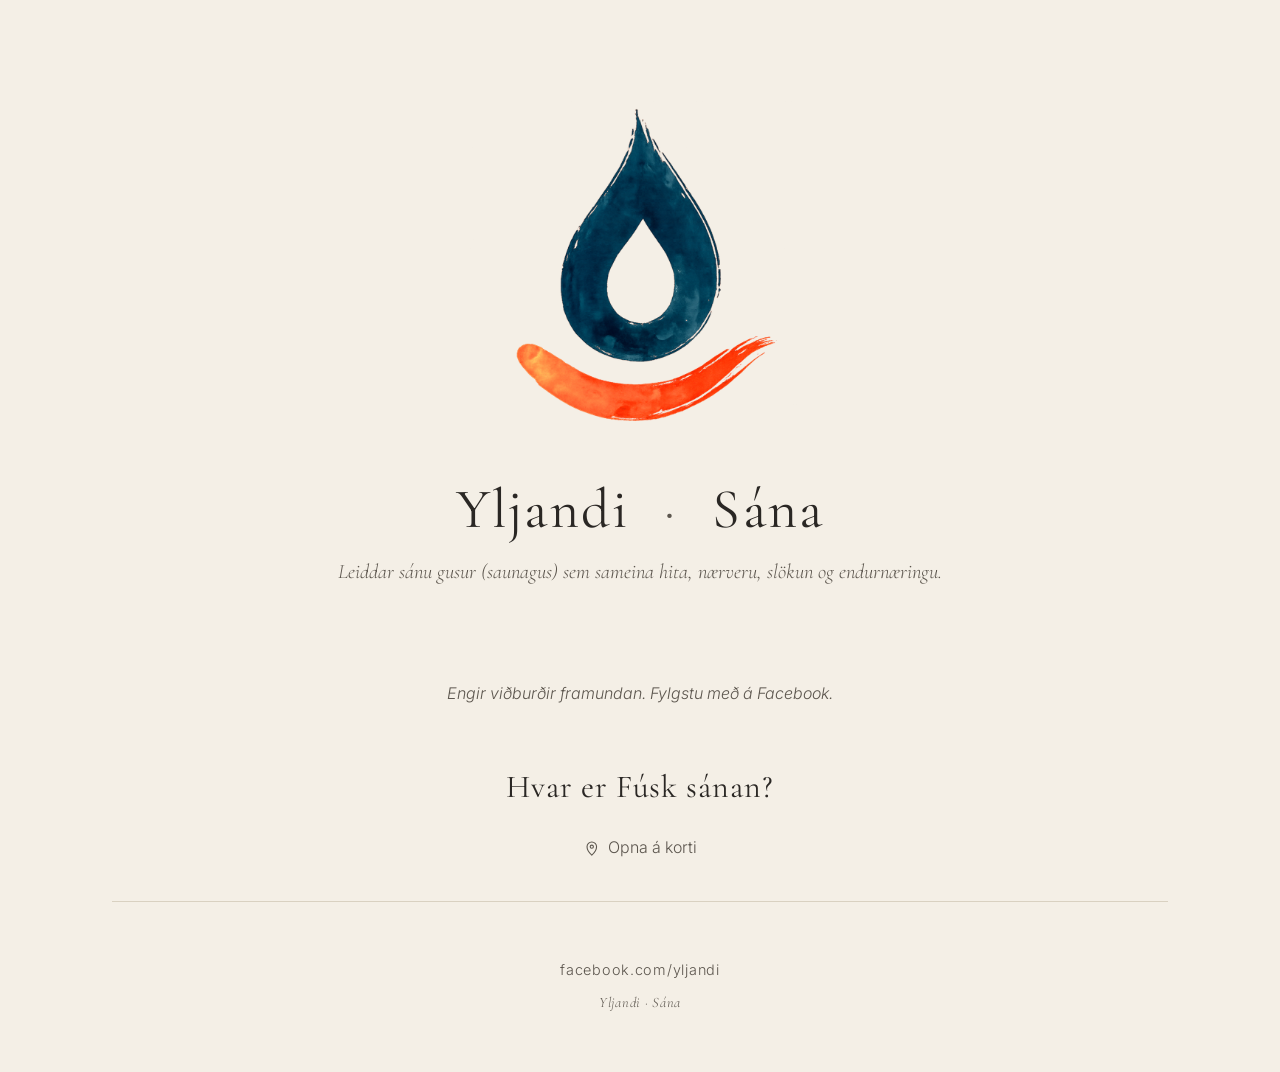
<file: index.html>
<!DOCTYPE html>
<html lang="is">
<head>
  <meta charset="UTF-8">
  <meta name="viewport" content="width=device-width, initial-scale=1.0">

  <!-- Google tag (gtag.js) -->
  <script async src="https://www.googletagmanager.com/gtag/js?id=G-3DTW8VVY69"></script>
  <script>
    window.dataLayer = window.dataLayer || [];
    function gtag(){dataLayer.push(arguments);}
    gtag('js', new Date());

    gtag('config', 'G-3DTW8VVY69');
  </script>

  <title>Yljandi - Sána</title>
  <meta name="description" content="Leiddar sánu gusur (saunagus) sem sameina hita, nærveru, slökun og endurnæringu.">

  <link rel="icon" type="image/png" href="img/logo.png">

  <link rel="preconnect" href="https://fonts.googleapis.com">
  <link rel="preconnect" href="https://fonts.gstatic.com" crossorigin>
  <link href="https://fonts.googleapis.com/css2?family=Cormorant+Garamond:wght@300;400;500&family=Inter:wght@300;400;500&display=swap" rel="stylesheet">

  <link rel="stylesheet" href="css/style.css">
</head>
<body>

  <main>
    <header class="hero">
      <img class="hero__logo" src="img/logo.png" alt="Yljandi merki">
      <h1 class="hero__name">Yljandi <span class="hero__sep">·</span> Sána</h1>
      <p class="hero__tagline">Leiddar sánu gusur (saunagus) sem sameina hita, nærveru, slökun og endurnæringu.</p>
    </header>

    <section id="vidburdir" class="events">
      <div class="events__list" id="events-list">
        <p class="events__loading">Hleð viðburðum …</p>
      </div>
    </section>

    <section id="stadsetning" class="location">
      <div class="location__inner">
        <h2 class="location__title">Hvar er Fúsk sánan?</h2>
        <a class="location__link" href="https://www.google.com/maps/search/64.125124,+-21.947868?entry=tts&amp;g_ep=EgoyMDI2MDMyNC4wIPu8ASoASAFQAw%3D%3D&amp;skid=f0fe0b63-7267-4b24-aa25-c36c3277fb71" target="_blank" rel="noopener">
          <svg class="location__icon" viewBox="0 0 24 24" fill="none" stroke="currentColor" stroke-width="1.5" stroke-linecap="round" stroke-linejoin="round" aria-hidden="true"><path d="M12 22s-6.5-6-6.5-11.5a6.5 6.5 0 1 1 13 0C18.5 16 12 22 12 22z"/><circle cx="12" cy="10.5" r="2.2"/></svg>
          <span>Opna á korti</span>
        </a>
      </div>
    </section>
  </main>

  <footer class="footer">
    <a class="footer__link" href="https://facebook.com/yljandi" target="_blank" rel="noopener">facebook.com/yljandi</a>
    <p class="footer__note">Yljandi · Sána</p>
  </footer>

  <script src="js/main.js"></script>

  <!-- Cloudflare Web Analytics --><script defer src='https://static.cloudflareinsights.com/beacon.min.js' data-cf-beacon='{"token": "6e3139cad32f40d4ad0a85da6058dc0a"}'></script><!-- End Cloudflare Web Analytics -->
</body>
</html>
</file>
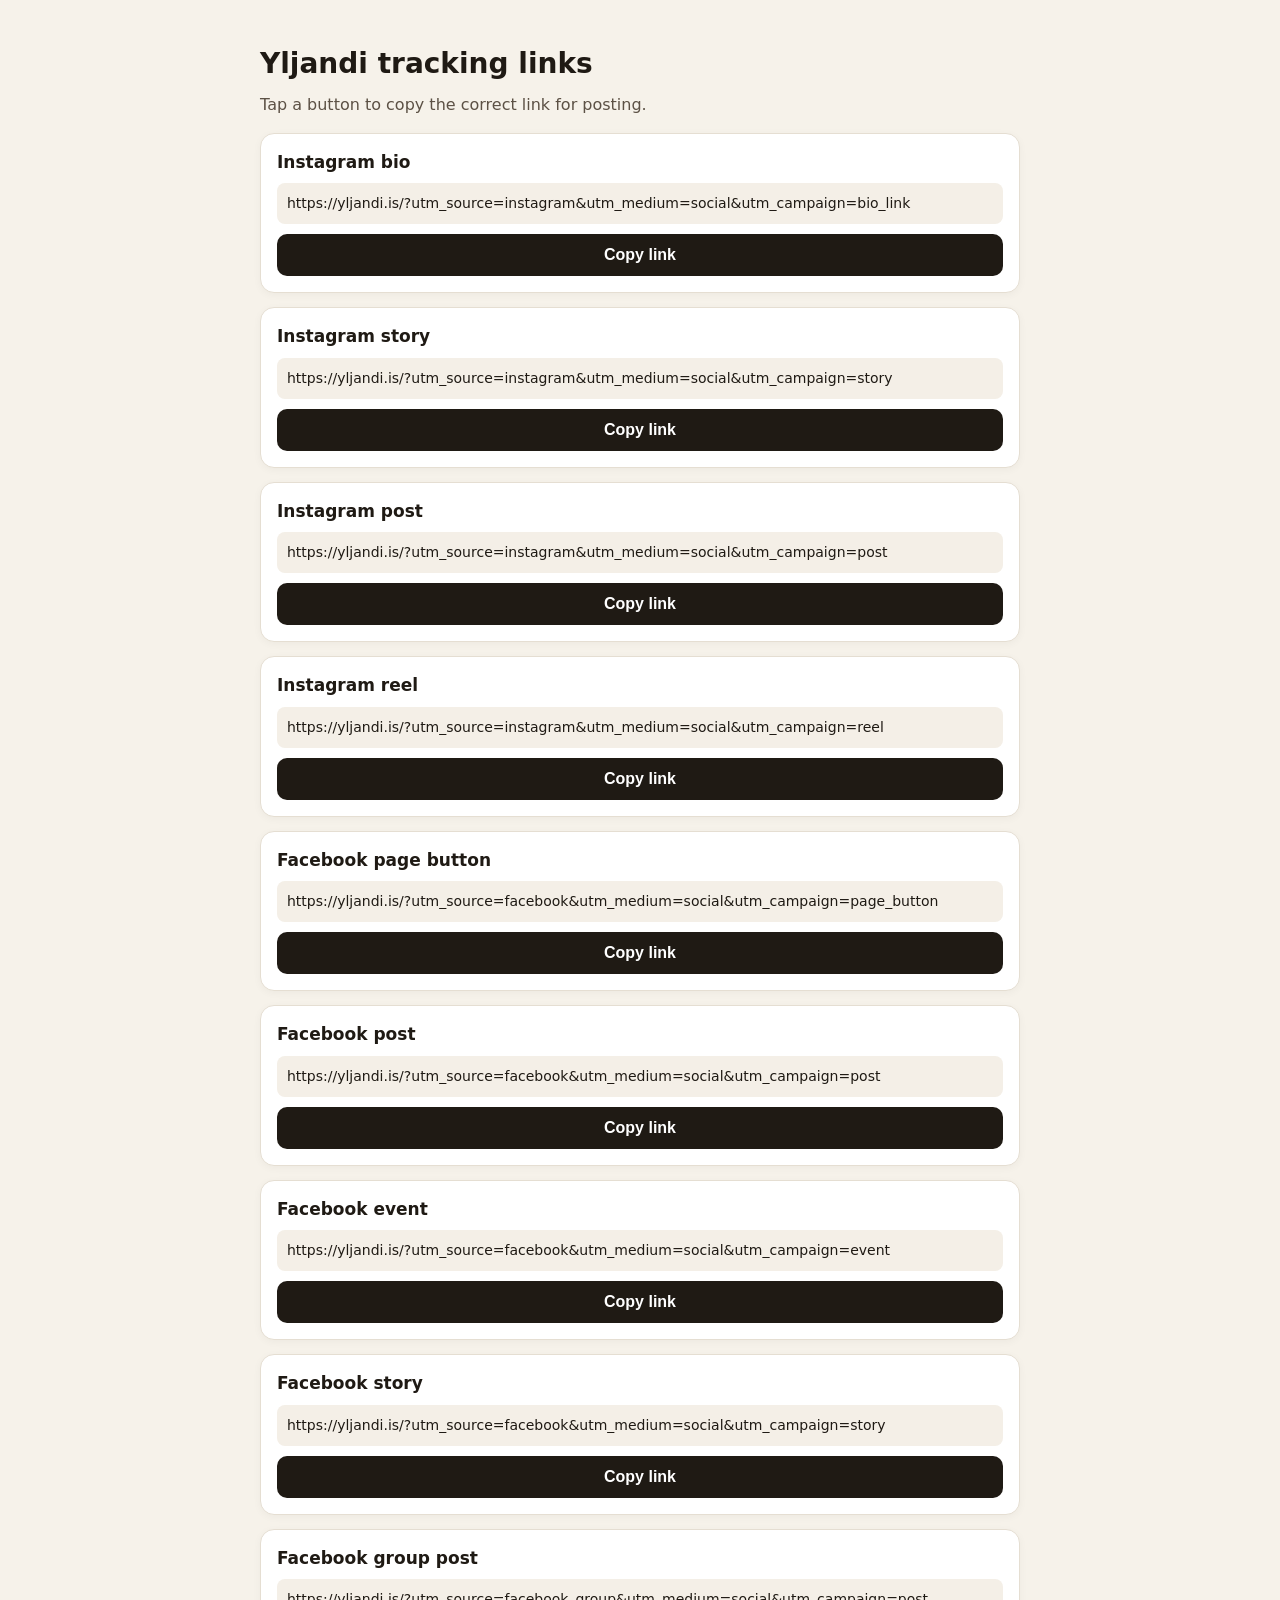
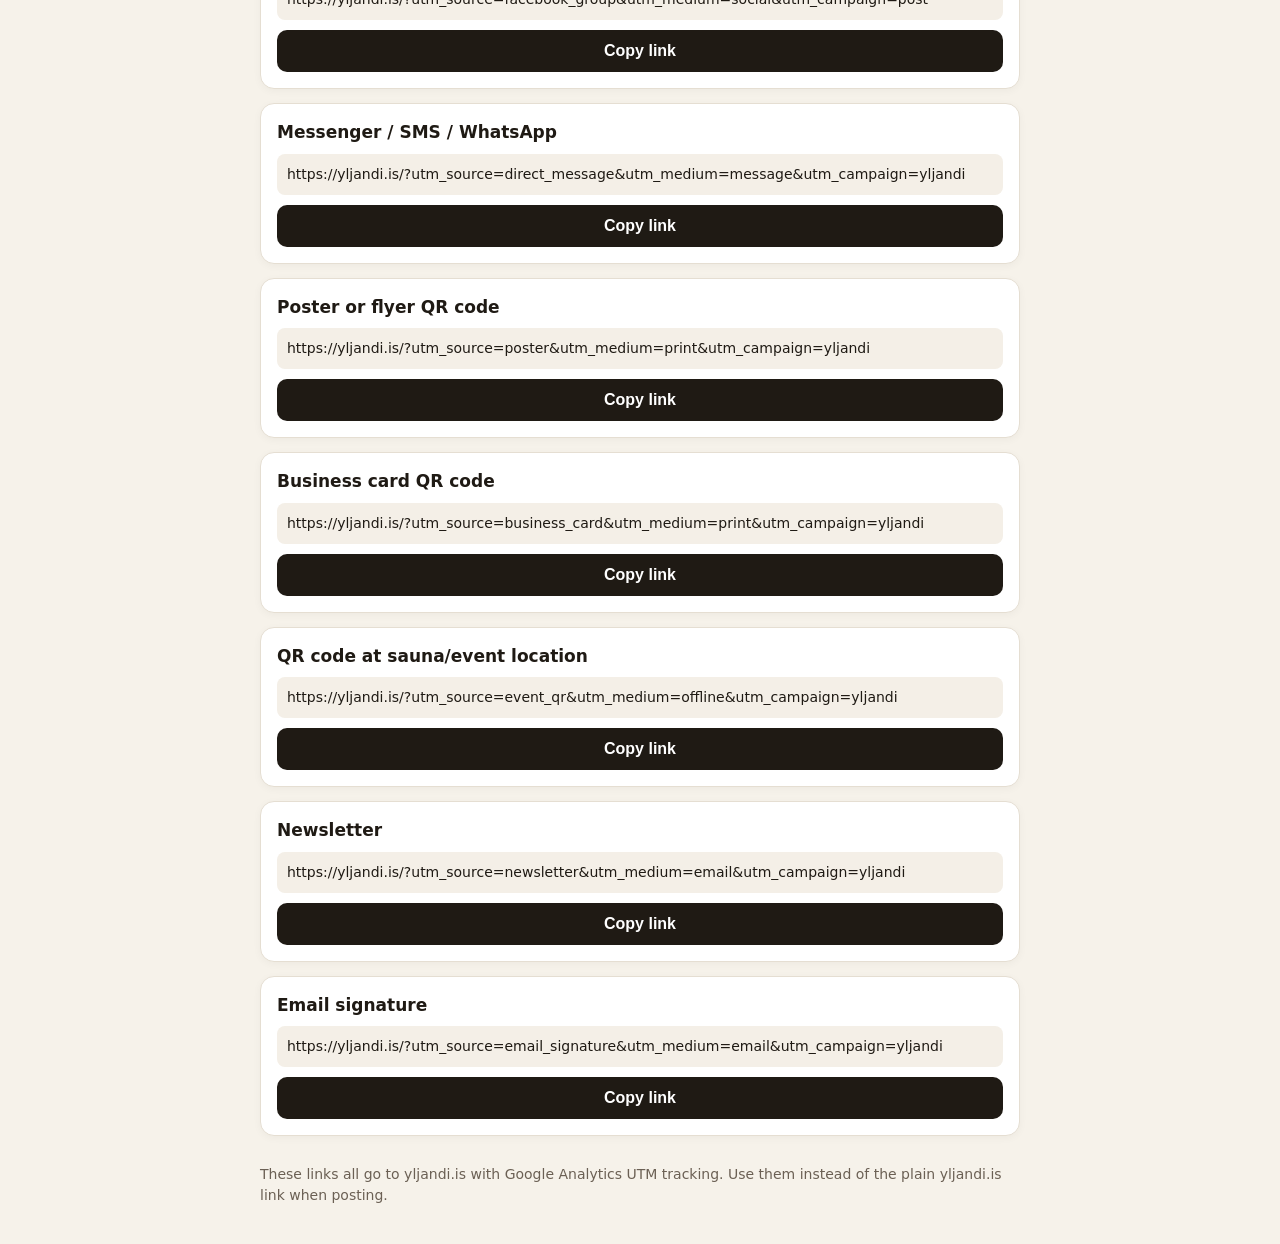
<file: _ga-links.html>
<!DOCTYPE html>
<html lang="en">
<head>
  <meta charset="UTF-8" />
  <meta name="viewport" content="width=device-width, initial-scale=1.0" />
  <title>Yljandi GA Links</title>

  <style>
    body {
      font-family: system-ui, -apple-system, BlinkMacSystemFont, "Segoe UI", sans-serif;
      background: #f6f2ea;
      color: #1f1a14;
      margin: 0;
      padding: 24px;
      line-height: 1.5;
    }

    .container {
      max-width: 760px;
      margin: 0 auto;
    }

    h1 {
      font-size: 28px;
      margin-bottom: 8px;
    }

    p {
      margin-top: 0;
      color: #5c5145;
    }

    .link-card {
      background: #ffffff;
      border: 1px solid #e5ded2;
      border-radius: 14px;
      padding: 16px;
      margin: 14px 0;
      box-shadow: 0 2px 8px rgba(0,0,0,0.04);
    }

    .link-title {
      font-weight: 700;
      margin-bottom: 8px;
      font-size: 17px;
    }

    .link-url {
      word-break: break-all;
      font-size: 14px;
      background: #f4efe7;
      padding: 10px;
      border-radius: 8px;
      margin-bottom: 10px;
    }

    button {
      width: 100%;
      border: none;
      border-radius: 10px;
      padding: 12px 14px;
      font-size: 16px;
      font-weight: 700;
      cursor: pointer;
      background: #1f1a14;
      color: white;
    }

    button:active {
      transform: scale(0.99);
    }

    .copied {
      background: #2f7d4f !important;
    }

    .note {
      margin-top: 28px;
      font-size: 14px;
      color: #6b6054;
    }
  </style>
</head>

<body>
  <div class="container">
    <h1>Yljandi tracking links</h1>
    <p>Tap a button to copy the correct link for posting.</p>

    <div id="links"></div>

    <p class="note">
      These links all go to yljandi.is with Google Analytics UTM tracking.
      Use them instead of the plain yljandi.is link when posting.
    </p>
  </div>

  <script>
    const links = [
      {
        title: "Instagram bio",
        url: "https://yljandi.is/?utm_source=instagram&utm_medium=social&utm_campaign=bio_link"
      },
      {
        title: "Instagram story",
        url: "https://yljandi.is/?utm_source=instagram&utm_medium=social&utm_campaign=story"
      },
      {
        title: "Instagram post",
        url: "https://yljandi.is/?utm_source=instagram&utm_medium=social&utm_campaign=post"
      },
      {
        title: "Instagram reel",
        url: "https://yljandi.is/?utm_source=instagram&utm_medium=social&utm_campaign=reel"
      },
      {
        title: "Facebook page button",
        url: "https://yljandi.is/?utm_source=facebook&utm_medium=social&utm_campaign=page_button"
      },
      {
        title: "Facebook post",
        url: "https://yljandi.is/?utm_source=facebook&utm_medium=social&utm_campaign=post"
      },
      {
        title: "Facebook event",
        url: "https://yljandi.is/?utm_source=facebook&utm_medium=social&utm_campaign=event"
      },
      {
        title: "Facebook story",
        url: "https://yljandi.is/?utm_source=facebook&utm_medium=social&utm_campaign=story"
      },
      {
        title: "Facebook group post",
        url: "https://yljandi.is/?utm_source=facebook_group&utm_medium=social&utm_campaign=post"
      },
      {
        title: "Messenger / SMS / WhatsApp",
        url: "https://yljandi.is/?utm_source=direct_message&utm_medium=message&utm_campaign=yljandi"
      },
      {
        title: "Poster or flyer QR code",
        url: "https://yljandi.is/?utm_source=poster&utm_medium=print&utm_campaign=yljandi"
      },
      {
        title: "Business card QR code",
        url: "https://yljandi.is/?utm_source=business_card&utm_medium=print&utm_campaign=yljandi"
      },
      {
        title: "QR code at sauna/event location",
        url: "https://yljandi.is/?utm_source=event_qr&utm_medium=offline&utm_campaign=yljandi"
      },
      {
        title: "Newsletter",
        url: "https://yljandi.is/?utm_source=newsletter&utm_medium=email&utm_campaign=yljandi"
      },
      {
        title: "Email signature",
        url: "https://yljandi.is/?utm_source=email_signature&utm_medium=email&utm_campaign=yljandi"
      }
    ];

    const container = document.getElementById("links");

    links.forEach((item) => {
      const card = document.createElement("div");
      card.className = "link-card";

      const title = document.createElement("div");
      title.className = "link-title";
      title.textContent = item.title;

      const url = document.createElement("div");
      url.className = "link-url";
      url.textContent = item.url;

      const button = document.createElement("button");
      button.textContent = "Copy link";

      button.addEventListener("click", async () => {
        try {
          await navigator.clipboard.writeText(item.url);
          button.textContent = "Copied!";
          button.classList.add("copied");

          setTimeout(() => {
            button.textContent = "Copy link";
            button.classList.remove("copied");
          }, 1500);
        } catch (err) {
          const textArea = document.createElement("textarea");
          textArea.value = item.url;
          document.body.appendChild(textArea);
          textArea.select();
          document.execCommand("copy");
          document.body.removeChild(textArea);

          button.textContent = "Copied!";
          button.classList.add("copied");

          setTimeout(() => {
            button.textContent = "Copy link";
            button.classList.remove("copied");
          }, 1500);
        }
      });

      card.appendChild(title);
      card.appendChild(url);
      card.appendChild(button);

      container.appendChild(card);
    });
  </script>
</body>
</html>
</file>
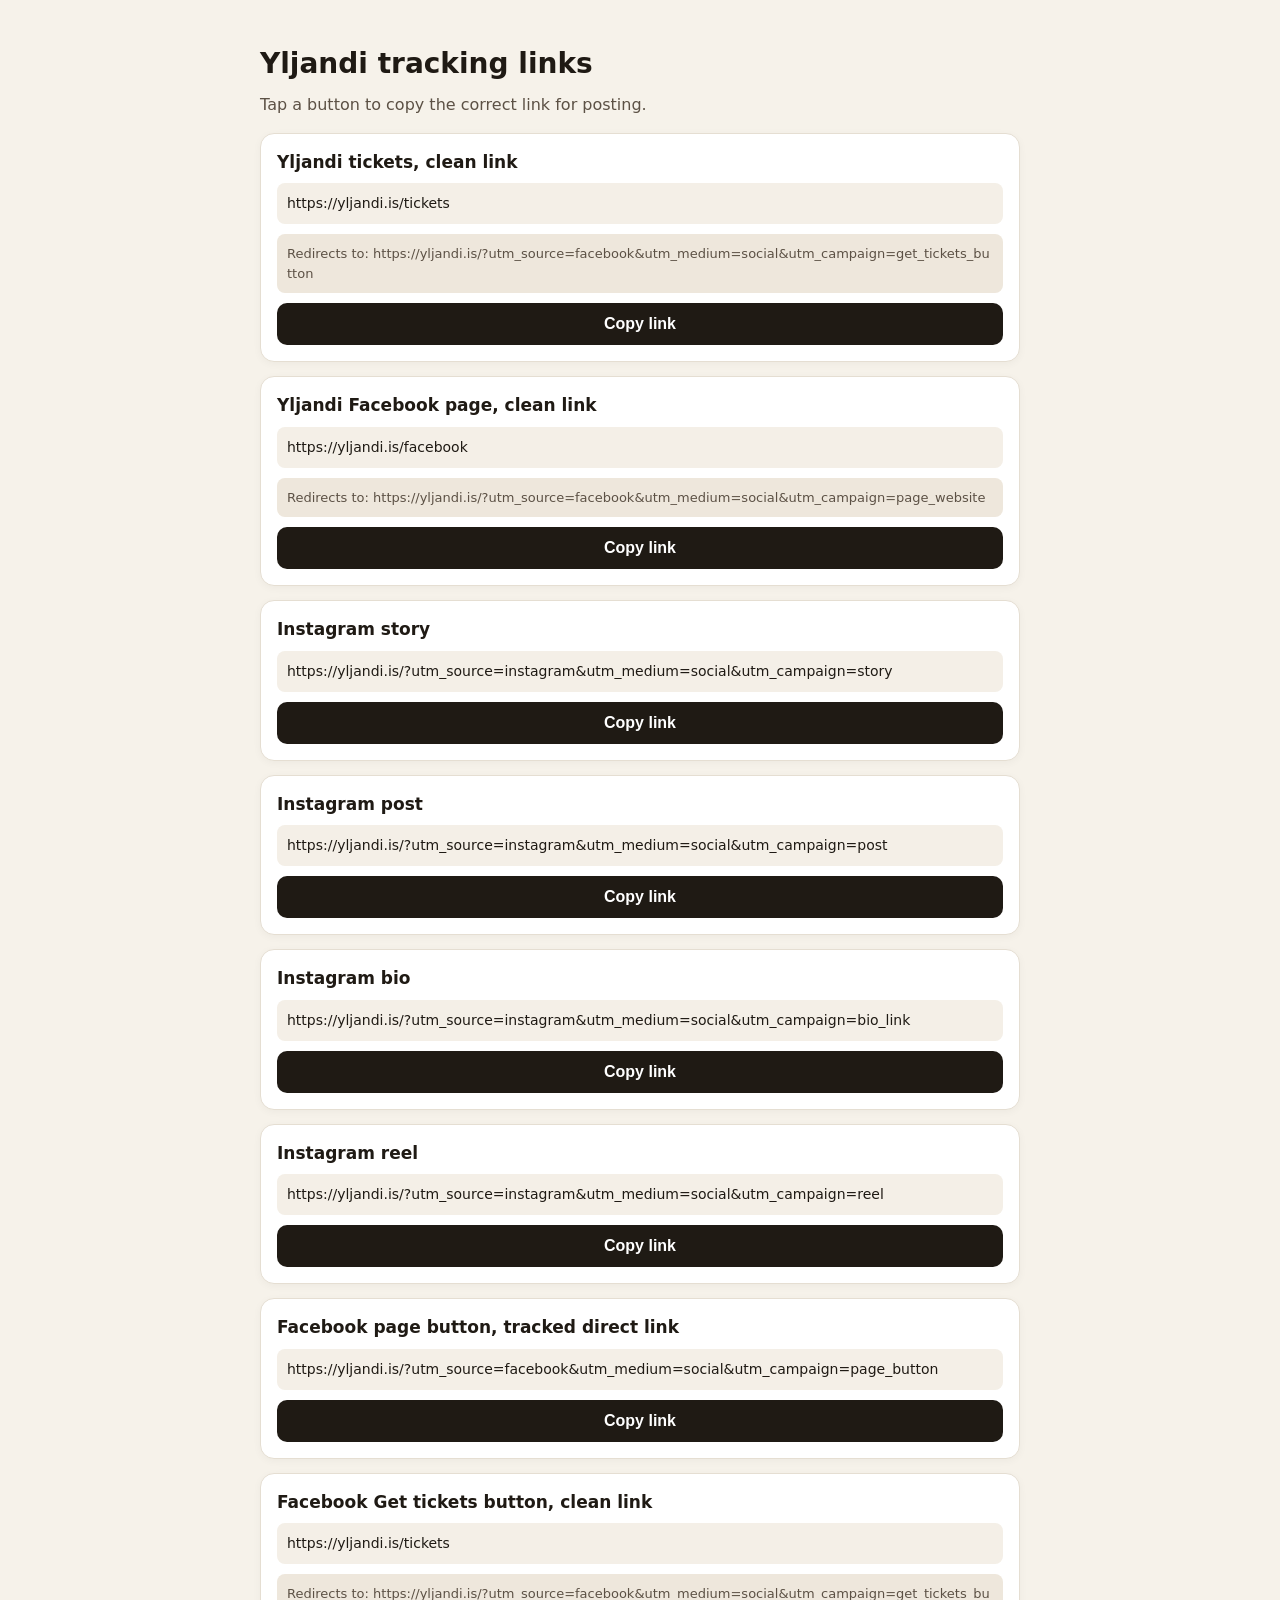
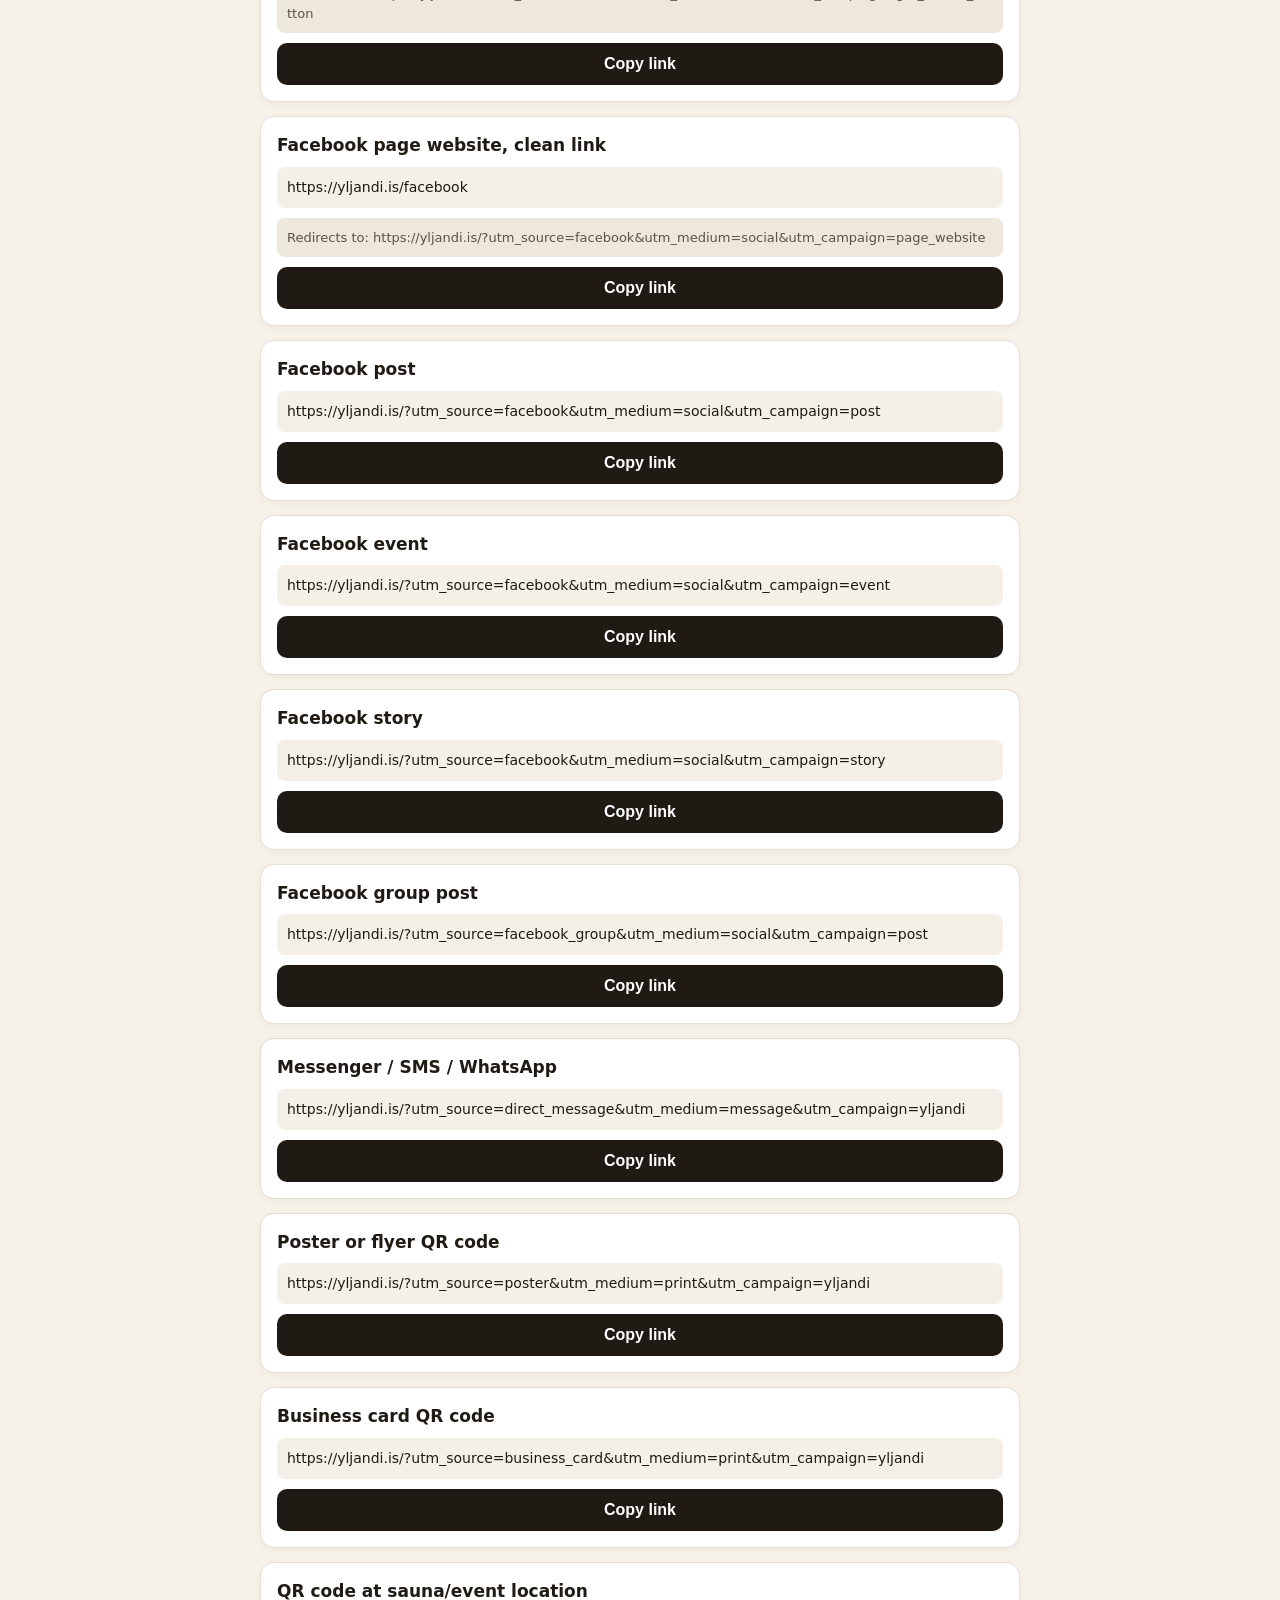
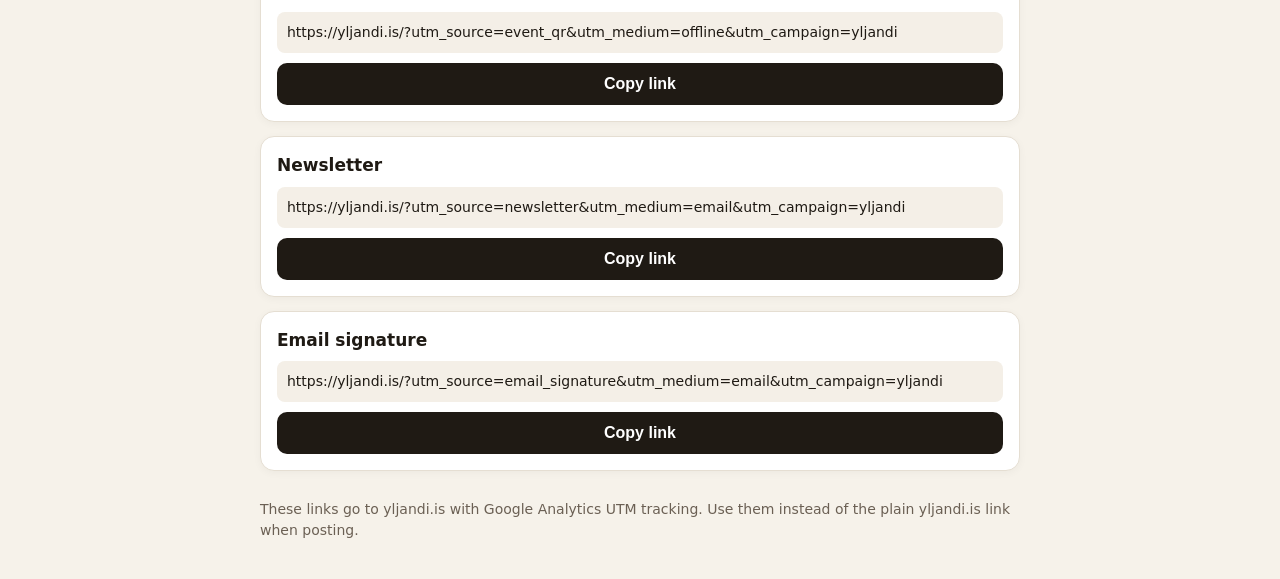
<file: ga-links.html>
<!DOCTYPE html>
<html lang="en">
<head>
  <meta charset="UTF-8" />
  <meta name="viewport" content="width=device-width, initial-scale=1.0" />
  <title>Yljandi GA Links</title>

  <style>
    body {
      font-family: system-ui, -apple-system, BlinkMacSystemFont, "Segoe UI", sans-serif;
      background: #f6f2ea;
      color: #1f1a14;
      margin: 0;
      padding: 24px;
      line-height: 1.5;
    }

    .container {
      max-width: 760px;
      margin: 0 auto;
    }

    h1 {
      font-size: 28px;
      margin-bottom: 8px;
    }

    p {
      margin-top: 0;
      color: #5c5145;
    }

    .link-card {
      background: #ffffff;
      border: 1px solid #e5ded2;
      border-radius: 14px;
      padding: 16px;
      margin: 14px 0;
      box-shadow: 0 2px 8px rgba(0,0,0,0.04);
    }

    .link-title {
      font-weight: 700;
      margin-bottom: 8px;
      font-size: 17px;
    }

    .link-url {
      word-break: break-all;
      font-size: 14px;
      background: #f4efe7;
      padding: 10px;
      border-radius: 8px;
      margin-bottom: 10px;
    }

    .link-description {
      word-break: break-all;
      font-size: 13px;
      background: #eee7dc;
      color: #5c5145;
      padding: 10px;
      border-radius: 8px;
      margin-bottom: 10px;
    }

    button {
      width: 100%;
      border: none;
      border-radius: 10px;
      padding: 12px 14px;
      font-size: 16px;
      font-weight: 700;
      cursor: pointer;
      background: #1f1a14;
      color: white;
    }

    button:active {
      transform: scale(0.99);
    }

    .copied {
      background: #2f7d4f !important;
    }

    .note {
      margin-top: 28px;
      font-size: 14px;
      color: #6b6054;
    }
  </style>
</head>

<body>
  <div class="container">
    <h1>Yljandi tracking links</h1>
    <p>Tap a button to copy the correct link for posting.</p>

    <div id="links"></div>

    <p class="note">
      These links go to yljandi.is with Google Analytics UTM tracking.
      Use them instead of the plain yljandi.is link when posting.
    </p>
  </div>

  <script>
    const links = [
      {
        title: "Yljandi tickets, clean link",
        url: "https://yljandi.is/tickets",
        description: "Redirects to: https://yljandi.is/?utm_source=facebook&utm_medium=social&utm_campaign=get_tickets_button"
      },
      {
        title: "Yljandi Facebook page, clean link",
        url: "https://yljandi.is/facebook",
        description: "Redirects to: https://yljandi.is/?utm_source=facebook&utm_medium=social&utm_campaign=page_website"
      },
      {
        title: "Instagram story",
        url: "https://yljandi.is/?utm_source=instagram&utm_medium=social&utm_campaign=story"
      },
      {
        title: "Instagram post",
        url: "https://yljandi.is/?utm_source=instagram&utm_medium=social&utm_campaign=post"
      },
      {
        title: "Instagram bio",
        url: "https://yljandi.is/?utm_source=instagram&utm_medium=social&utm_campaign=bio_link"
      },
      {
        title: "Instagram reel",
        url: "https://yljandi.is/?utm_source=instagram&utm_medium=social&utm_campaign=reel"
      },
      {
        title: "Facebook page button, tracked direct link",
        url: "https://yljandi.is/?utm_source=facebook&utm_medium=social&utm_campaign=page_button"
      },
      {
        title: "Facebook Get tickets button, clean link",
        url: "https://yljandi.is/tickets",
        description: "Redirects to: https://yljandi.is/?utm_source=facebook&utm_medium=social&utm_campaign=get_tickets_button"
      },
      {
        title: "Facebook page website, clean link",
        url: "https://yljandi.is/facebook",
        description: "Redirects to: https://yljandi.is/?utm_source=facebook&utm_medium=social&utm_campaign=page_website"
      },
      {
        title: "Facebook post",
        url: "https://yljandi.is/?utm_source=facebook&utm_medium=social&utm_campaign=post"
      },
      {
        title: "Facebook event",
        url: "https://yljandi.is/?utm_source=facebook&utm_medium=social&utm_campaign=event"
      },
      {
        title: "Facebook story",
        url: "https://yljandi.is/?utm_source=facebook&utm_medium=social&utm_campaign=story"
      },
      {
        title: "Facebook group post",
        url: "https://yljandi.is/?utm_source=facebook_group&utm_medium=social&utm_campaign=post"
      },
      {
        title: "Messenger / SMS / WhatsApp",
        url: "https://yljandi.is/?utm_source=direct_message&utm_medium=message&utm_campaign=yljandi"
      },
      {
        title: "Poster or flyer QR code",
        url: "https://yljandi.is/?utm_source=poster&utm_medium=print&utm_campaign=yljandi"
      },
      {
        title: "Business card QR code",
        url: "https://yljandi.is/?utm_source=business_card&utm_medium=print&utm_campaign=yljandi"
      },
      {
        title: "QR code at sauna/event location",
        url: "https://yljandi.is/?utm_source=event_qr&utm_medium=offline&utm_campaign=yljandi"
      },
      {
        title: "Newsletter",
        url: "https://yljandi.is/?utm_source=newsletter&utm_medium=email&utm_campaign=yljandi"
      },
      {
        title: "Email signature",
        url: "https://yljandi.is/?utm_source=email_signature&utm_medium=email&utm_campaign=yljandi"
      }
    ];

    const container = document.getElementById("links");

    links.forEach((item) => {
      const card = document.createElement("div");
      card.className = "link-card";

      const title = document.createElement("div");
      title.className = "link-title";
      title.textContent = item.title;

      const url = document.createElement("div");
      url.className = "link-url";
      url.textContent = item.url;

      const button = document.createElement("button");
      button.textContent = "Copy link";

      button.addEventListener("click", async () => {
        try {
          await navigator.clipboard.writeText(item.url);
          button.textContent = "Copied!";
          button.classList.add("copied");

          setTimeout(() => {
            button.textContent = "Copy link";
            button.classList.remove("copied");
          }, 1500);
        } catch (err) {
          const textArea = document.createElement("textarea");
          textArea.value = item.url;
          document.body.appendChild(textArea);
          textArea.select();
          document.execCommand("copy");
          document.body.removeChild(textArea);

          button.textContent = "Copied!";
          button.classList.add("copied");

          setTimeout(() => {
            button.textContent = "Copy link";
            button.classList.remove("copied");
          }, 1500);
        }
      });

      card.appendChild(title);
      card.appendChild(url);

      if (item.description) {
        const description = document.createElement("div");
        description.className = "link-description";
        description.textContent = item.description;
        card.appendChild(description);
      }

      card.appendChild(button);

      container.appendChild(card);
    });
  </script>
</body>
</html>
</file>
<file: css/style.css>
:root {
  --bg: #f4efe6;
  --bg-soft: #ebe4d6;
  --ink: #2a2724;
  --ink-soft: #5c564e;
  --accent: #6b7a5a;
  --accent-ink: #ffffff;
  --line: #d9d1c1;

  --serif: "Cormorant Garamond", "Iowan Old Style", Georgia, serif;
  --sans:  "Inter", -apple-system, BlinkMacSystemFont, "Segoe UI", sans-serif;

  --max: 72rem;
  --pad: clamp(1.25rem, 4vw, 3rem);
}

* { box-sizing: border-box; }

html { scroll-behavior: smooth; }

body {
  margin: 0;
  background: var(--bg);
  color: var(--ink);
  font-family: var(--sans);
  font-weight: 300;
  font-size: 1rem;
  line-height: 1.7;
  -webkit-font-smoothing: antialiased;
  text-rendering: optimizeLegibility;
}

img { display: block; max-width: 100%; height: auto; }

a { color: inherit; }

/* ---------- Hero ---------- */
.hero {
  text-align: center;
  padding: clamp(3rem, 8vw, 6rem) var(--pad) 0;
  max-width: var(--max);
  margin: 0 auto;
}

.hero__logo {
  width: clamp(12rem, 28vw, 22rem);
  margin: 0 auto clamp(1.5rem, 3vw, 2.5rem);
  animation: breathe 9s ease-in-out infinite;
  transform-origin: center center;
}

@keyframes breathe {
  0%, 100% { transform: scale(1); }
  50%      { transform: scale(1.018); }
}

.hero__name {
  font-family: var(--serif);
  font-weight: 400;
  font-size: clamp(2.25rem, 5vw, 3.5rem);
  letter-spacing: 0.04em;
  margin: 0 0 1rem;
  line-height: 1.1;
}

.hero__sep {
  color: var(--ink-soft);
  margin: 0 0.35em;
  font-weight: 300;
}

.hero__tagline {
  font-family: var(--serif);
  font-size: clamp(1.05rem, 1.6vw, 1.35rem);
  color: var(--ink-soft);
  font-style: italic;
  max-width: 38rem;
  margin: 0 auto;
  line-height: 1.5;
}

/* ---------- Buttons ---------- */
.btn {
  display: inline-block;
  padding: 0.95rem 2.25rem;
  font-family: var(--sans);
  font-size: 0.95rem;
  letter-spacing: 0.12em;
  text-transform: uppercase;
  text-decoration: none;
  border: 1px solid var(--ink);
  border-radius: 999px;
  transition: background 240ms ease, color 240ms ease, transform 240ms ease;
}

.btn:hover { transform: translateY(-1px); }

.btn--primary {
  background: var(--ink);
  color: var(--bg);
}
.btn--primary:hover {
  background: var(--accent);
  border-color: var(--accent);
  color: var(--accent-ink);
}

.btn--secondary {
  background: transparent;
  color: var(--ink);
}
.btn--secondary:hover {
  background: var(--ink);
  color: var(--bg);
}

/* ---------- Events ---------- */
.events {
  max-width: var(--max);
  margin: 0 auto;
  padding: clamp(3rem, 6vw, 5rem) var(--pad);
  text-align: center;
}

.events__list {
  display: grid;
  gap: 1.5rem;
  text-align: left;
}

.events__loading,
.events__empty {
  text-align: center;
  color: var(--ink-soft);
  font-style: italic;
}

.event {
  display: grid;
  grid-template-columns: 1fr;
  gap: 0;
  border-top: 1px solid var(--line);
  padding: clamp(1.5rem, 3vw, 2.25rem) 0;
}

.event:last-child { border-bottom: 1px solid var(--line); }

@media (min-width: 44rem) {
  .event {
    grid-template-columns: 10rem 1fr auto;
    gap: 2rem;
    align-items: center;
  }
}

.event__when {
  font-family: var(--serif);
  font-size: 1.25rem;
  color: var(--ink);
}

.event__when-time {
  display: block;
  font-family: var(--sans);
  font-size: 0.9rem;
  color: var(--ink-soft);
  letter-spacing: 0.08em;
  margin-top: 0.25rem;
}

.event__body h3 {
  font-family: var(--serif);
  font-weight: 500;
  font-size: 1.5rem;
  margin: 0 0 0.35rem;
  letter-spacing: 0.02em;
}

.event__meta {
  font-size: 0.9rem;
  color: var(--ink-soft);
  margin: 0 0 0.75rem;
  letter-spacing: 0.04em;
}

.event__map {
  display: inline-flex;
  align-items: center;
  margin-left: 0.35em;
  color: var(--ink-soft);
  text-decoration: none;
  vertical-align: -0.2em;
  transition: color 240ms ease;
}

.event__map:hover { color: var(--accent); }

.event__map-icon {
  width: 1em;
  height: 1em;
  display: block;
}

.event__desc {
  margin: 0;
  color: var(--ink);
}

.event__cta {
  margin-top: 1rem;
}

@media (min-width: 44rem) {
  .event__cta { margin-top: 0; }
}

/* ---------- Location ---------- */
.location {
  max-width: var(--max);
  margin: 0 auto;
  padding: 0 var(--pad);
  text-align: center;
}

.events + .location {
  margin-top: calc(-1 * clamp(3rem, 6vw, 5rem));
}

.location__inner {
  padding: clamp(1.5rem, 3vw, 2.25rem) 0;
  border-bottom: 1px solid var(--line);
}

.location__title {
  font-family: var(--serif);
  font-weight: 400;
  font-size: clamp(1.5rem, 3vw, 2rem);
  letter-spacing: 0.03em;
  margin: 0 0 1.25rem;
}

.location__link {
  display: inline-flex;
  align-items: center;
  gap: 0.5rem;
  color: var(--ink-soft);
  text-decoration: none;
  border-bottom: 1px solid transparent;
  padding-bottom: 2px;
  transition: color 240ms ease, border-color 240ms ease;
}

.location__link:hover {
  color: var(--accent);
  border-color: var(--accent);
}

.location__icon {
  width: 1.1em;
  height: 1.1em;
  display: block;
}

/* ---------- Footer ---------- */
.footer {
  text-align: center;
  padding: clamp(2rem, 5vw, 3.5rem) var(--pad);
  color: var(--ink-soft);
  font-size: 0.9rem;
  letter-spacing: 0.05em;
}

.footer__link {
  display: inline-block;
  margin-bottom: 0.5rem;
  text-decoration: none;
  border-bottom: 1px solid transparent;
  transition: border-color 240ms ease;
}
.footer__link:hover { border-color: var(--ink-soft); }

.footer__note {
  margin: 0;
  font-family: var(--serif);
  font-style: italic;
}

/* ---------- Motion ---------- */
@media (prefers-reduced-motion: reduce) {
  html { scroll-behavior: auto; }
  .hero__logo { animation: none; }
  .btn:hover { transform: none; }
}
</file>
